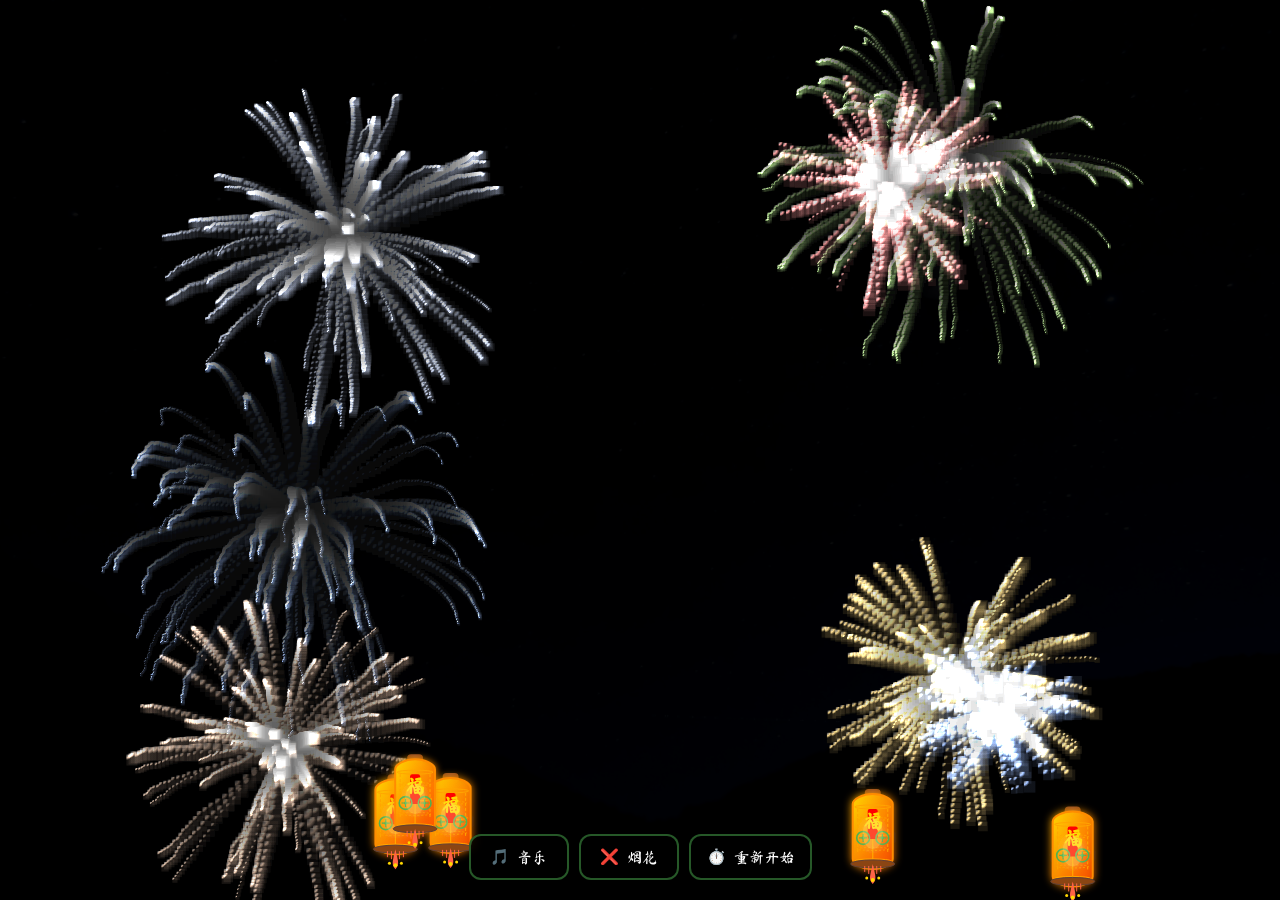
<file: pythonProject/index.html>
<!DOCTYPE html>
<html lang="zh-CN">
<head>
    <meta charset="UTF-8">
    <meta name="viewport" content="width=device-width, initial-scale=1.0, maximum-scale=1.0, user-scalable=no">
    <title>新年庆祝</title>
    <link rel="stylesheet" href="https://fonts.googleapis.com/css2?family=Ma+Shan+Zheng&family=ZCOOL+QingKe+HuangYou&display=swap">
    <style>
        * {
            margin: 0;
            padding: 0;
            box-sizing: border-box;
            -webkit-tap-highlight-color: transparent; /* 移除点击高亮 */
        }

        body {
            font-family: 'ZCOOL QingKe HuangYou', monospace;
            background: #000; /* 设置黑色背景作为备用 */
            overflow: hidden;
            height: 100vh;
            position: relative;
            cursor: pointer;
            touch-action: manipulation; /* 优化触摸响应 */
        }

        /* 自定义图片背景 - 确保始终显示且不被暗化 */
        .custom-background {
            position: fixed;
            top: 0;
            left: 0;
            width: 100%;
            height: 100%;
            background-image: url('./images/absl.jpg'); /* 您自己提供的图片路径 */
            background-size: cover;
            background-position: center;
            background-repeat: no-repeat;
            z-index: 0; /* 设置为0确保在最底层 */
        }

        /* 移动端优化：简化画布层级 */
        #lanterns,
        #fireworks {
            position: fixed;
            top: 0;
            left: 0;
            width: 100%;
            height: 100%;
            pointer-events: none;
        }

        #lanterns { z-index: 2; }
        #fireworks { z-index: 1; }

        /* 星空背景 - 移动端减少星星数量 */
        #sky {
            position: fixed;
            top: 0;
            left: 0;
            width: 100%;
            height: 100%;
            z-index: 3;
        }

        /* 文字容器 - 移动端优化 */
        .text-container {
            position: fixed;
            top: 50%;
            left: 50%;
            transform: translate(-50%, -50%);
            z-index: 10;
            width: 100%;
            height: 100%;
            pointer-events: none;
            display: flex;
            align-items: center;
            justify-content: center;
        }

        /* 艺术文字样式 - 移动端响应式字体 */
        .art-text {
            position: absolute;
            font-family: 'Ma Shan Zheng', cursive;
            font-weight: bold;
            text-align: center;
            pointer-events: none;
            opacity: 0;
            transition: opacity 0.7s ease;
            white-space: nowrap;
            font-size: clamp(4rem, 20vw, 12rem); /* 使用clamp实现响应式字体 */
            text-shadow:
                0 0 20px rgba(255, 215, 0, 0.8),
                0 0 40px rgba(255, 215, 0, 0.6),
                0 0 60px rgba(255, 215, 0, 0.4);
            padding: 0 20px; /* 添加内边距防止溢出 */
        }

        /* 移动端优化：简化渐变效果 */
        .art-text-0 { color: #FFD700; }
        .art-text-1 { color: #4CAF50; }
        .art-text-2 { color: #FF6B6B; }
        .art-text-3 { color: #4A90E2; }
        .art-text-4 { color: #FF4081; }

        /* 移除渐变背景（移动端性能优化） */
        .art-text-0,
        .art-text-1,
        .art-text-2,
        .art-text-3,
        .art-text-4 {
            -webkit-background-clip: initial;
            -webkit-text-fill-color: initial;
            background-clip: initial;
            background: none;
        }

        /* 新年快乐链接 - 移动端优化 */
        .new-year-link {
            position: absolute;
            top: 50%;
            left: 50%;
            transform: translate(-50%, -50%);
            font-size: 0;
            color: transparent;
            text-decoration: none;
            pointer-events: none;
            z-index: 20;
            width: min(800px, 90vw); /* 限制最大宽度 */
            height: min(200px, 40vh); /* 限制最大高度 */
        }

        .new-year-link.active {
            pointer-events: auto;
        }

        /* 控制面板 - 移动端底部居中 */
        .controls {
            position: fixed;
            bottom: max(20px, env(safe-area-inset-bottom)); /* 安全区域适配 */
            left: 50%;
            transform: translateX(-50%);
            display: flex;
            flex-direction: row; /* 改为水平排列 */
            gap: 10px;
            z-index: 1000;
            padding: 0 20px;
            width: 100%;
            justify-content: center;
        }

        .control-btn {
            padding: 12px 16px; /* 增大触摸区域 */
            background: rgba(0, 0, 0, 0.85);
            color: white;
            border: 2px solid rgba(76, 175, 80, 0.5);
            border-radius: 12px;
            cursor: pointer;
            font-family: 'Ma Shan Zheng', cursive;
            font-size: 0.95rem;
            transition: all 0.3s;
            display: flex;
            align-items: center;
            gap: 8px;
            min-width: 100px;
            justify-content: center;
            -webkit-user-select: none;
            user-select: none;
            touch-action: manipulation;
            backdrop-filter: blur(5px); /* 添加背景模糊效果 */
        }

        .control-btn:hover {
            background: rgba(76, 175, 80, 0.2);
            transform: scale(1.05);
        }

        /* 孔明灯样式美化 */
        .lanternContainer {
            position: fixed;
            top: 0;
            left: 0;
            width: 100%;
            height: 100%;
            z-index: 2;
            pointer-events: none;
        }

        /* 隐藏愿望相关元素 */
        .name, .gradient, #wish {
            display: none !important;
            visibility: hidden !important;
            opacity: 0 !important;
        }

        /* 移动端专用优化 */
        @media (max-width: 768px) {
            .controls {
                bottom: max(10px, env(safe-area-inset-bottom));
                padding: 0 15px;
            }

            .control-btn {
                padding: 10px 14px;
                font-size: 0.9rem;
                min-width: 90px;
                border-radius: 10px;
            }

            .art-text {
                font-size: clamp(3.5rem, 18vw, 9rem);
            }

            .new-year-link {
                width: min(500px, 85vw);
                height: min(150px, 35vh);
            }
        }

        @media (max-width: 480px) {
            /* 小屏幕进一步优化 */
            body {
                cursor: default; /* 小屏幕使用默认光标 */
            }

            .controls {
                flex-wrap: wrap;
                justify-content: center;
                gap: 8px;
                padding: 0 10px;
            }

            .control-btn {
                padding: 8px 12px;
                font-size: 0.85rem;
                min-width: 85px;
                flex: 0 0 auto;
            }

            .art-text {
                font-size: clamp(3rem, 16vw, 6rem);
                padding: 0 15px;
            }

            .new-year-link {
                width: min(400px, 80vw);
                height: min(120px, 30vh);
            }
        }

        /* 横屏优化 */
        @media (orientation: landscape) and (max-height: 500px) {
            .controls {
                bottom: 5px;
                gap: 6px;
            }

            .control-btn {
                padding: 6px 10px;
                font-size: 0.8rem;
                min-width: 80px;
            }

            .art-text {
                font-size: clamp(2.5rem, 15vw, 5rem);
            }
        }

        /* 深色模式支持 */
        @media (prefers-color-scheme: dark) {
            .control-btn {
                background: rgba(20, 20, 30, 0.9);
                border-color: rgba(76, 175, 80, 0.6);
            }
        }

        /* 性能优化：减少动画复杂度 */
        @media (prefers-reduced-motion: reduce) {
            .art-text,
            .control-btn,
            #lantern {
                transition: none !important;
            }
        }
    </style>
</head>
<body>
    <!-- 自定义图片背景 -->
    <div class="custom-background"></div>

    <!-- 孔明灯画布 -->
    <svg id="lanterns" width="100%" height="100%" xmlns="http://www.w3.org/2000/svg" xmlns:xlink="http://www.w3.org/1999/xlink">
        <defs>
            <!-- 发光滤镜 -->
            <filter id="lantern-glow" x="-50%" y="-50%" width="200%" height="200%">
                <feGaussianBlur stdDeviation="4" result="blur"/>
                <feMerge>
                    <feMergeNode in="blur"/>
                    <feMergeNode in="SourceGraphic"/>
                </feMerge>
            </filter>

            <!-- 灯笼主体渐变 -->
            <linearGradient id="lantern-gradient" x1="0%" y1="0%" x2="100%" y2="100%">
                <stop offset="0%" stop-color="#FFD700" stop-opacity="1"/>
                <stop offset="50%" stop-color="#FF8C00" stop-opacity="0.9"/>
                <stop offset="100%" stop-color="#FF4500" stop-opacity="0.8"/>
            </linearGradient>

            <!-- 灯笼顶部渐变 -->
            <linearGradient id="lantern-top-gradient" x1="0%" y1="0%" x2="100%" y2="0%">
                <stop offset="0%" stop-color="#8B4513" stop-opacity="1"/>
                <stop offset="50%" stop-color="#A0522D" stop-opacity="0.9"/>
                <stop offset="100%" stop-color="#8B4513" stop-opacity="1"/>
            </linearGradient>

            <!-- 灯笼装饰符号 -->
            <g id="lantern-decoration">
                <!-- 福字（新年祝福符号） -->
                <g id="fu-symbol">
                    <rect x="-5" y="-15" width="10" height="30" fill="#FF0000" rx="2"/>
                    <text x="0" y="5" text-anchor="middle" fill="#FFD700" font-family="'Ma Shan Zheng', cursive" font-size="20" font-weight="bold">福</text>
                </g>

                <!-- 吉祥符号 -->
                <g id="lucky-symbol">
                    <circle cx="0" cy="0" r="8" fill="none" stroke="#4CAF50" stroke-width="2"/>
                    <path d="M-5,0 L5,0 M0,-5 L0,5" stroke="#4CAF50" stroke-width="1.5"/>
                    <circle cx="0" cy="0" r="2" fill="#4CAF50"/>
                </g>
            </g>

            <!-- 美化的孔明灯形状 -->
            <g id="lantern">
                <!-- 灯笼顶部提手 -->
                <g class="lantern-top">
                    <rect x="-8" y="-45" width="16" height="10" rx="4" fill="url(#lantern-top-gradient)"/>
                    <rect x="-5" y="-35" width="10" height="5" rx="2" fill="#A0522D"/>
                </g>

                <!-- 灯笼主体 -->
                <g class="lantern-body" filter="url(#lantern-glow)">
                    <!-- 灯笼外部形状 -->
                    <path d="M-20 -30
                             C-20 -35, -10 -40, 0 -40
                             C10 -40, 20 -35, 20 -30
                             L20 25
                             C20 30, 10 35, 0 35
                             C-10 35, -20 30, -20 25
                             Z"
                          fill="url(#lantern-gradient)"
                          stroke="#FF8C00"
                          stroke-width="2"/>

                    <!-- 灯笼骨架装饰线 -->
                    <g class="lantern-frame">
                        <!-- 垂直装饰线 -->
                        <line x1="-15" y1="-25" x2="-15" y2="20" stroke="#FFA500" stroke-width="1" stroke-dasharray="3,2"/>
                        <line x1="0" y1="-30" x2="0" y2="25" stroke="#FFA500" stroke-width="1.2"/>
                        <line x1="15" y1="-25" x2="15" y2="20" stroke="#FFA500" stroke-width="1" stroke-dasharray="3,2"/>

                        <!-- 水平装饰线 -->
                        <ellipse cx="0" cy="-27" rx="18" ry="2" fill="none" stroke="#FFA500" stroke-width="1"/>
                        <ellipse cx="0" cy="-15" rx="16" ry="1.5" fill="none" stroke="#FFA500" stroke-width="0.8" stroke-dasharray="2,2"/>
                        <ellipse cx="0" cy="0" rx="17" ry="1.8" fill="none" stroke="#FFA500" stroke-width="1"/>
                        <ellipse cx="0" cy="15" rx="16" ry="1.5" fill="none" stroke="#FFA500" stroke-width="0.8" stroke-dasharray="2,2"/>
                        <ellipse cx="0" cy="27" rx="18" ry="2" fill="none" stroke="#FFA500" stroke-width="1"/>
                    </g>

                    <!-- 灯笼装饰符号 -->
                    <use xlink:href="#fu-symbol" x="0" y="-10"/>
                    <use xlink:href="#lucky-symbol" x="-12" y="5" transform="scale(0.8)"/>
                    <use xlink:href="#lucky-symbol" x="12" y="5" transform="scale(0.8)"/>

                    <!-- 灯笼内光晕 -->
                    <ellipse cx="0" cy="0" rx="10" ry="15" fill="#FFF59D" opacity="0.3" filter="url(#lantern-glow)"/>
                </g>

                <!-- 灯笼底部装饰 -->
                <g class="lantern-bottom">
                    <!-- 灯笼底部边缘 -->
                    <ellipse cx="0" cy="30" rx="22" ry="4" fill="#8B4513" stroke="#5D4037" stroke-width="1"/>

                    <!-- 流苏装饰 -->
                    <g class="lantern-tassel">
                        <!-- 中心流苏 -->
                        <path d="M0,30 C2,40 5,45 0,50 C-5,45 -2,40 0,30" fill="#FF6347"/>
                        <!-- 流苏线条 -->
                        <g class="tassel-lines">
                            <line x1="-8" y1="32" x2="-8" y2="38" stroke="#FF6347" stroke-width="1"/>
                            <line x1="-4" y1="32" x2="-4" y2="40" stroke="#FF6347" stroke-width="1"/>
                            <line x1="0" y1="32" x2="0" y2="42" stroke="#FF6347" stroke-width="1.2"/>
                            <line x1="4" y1="32" x2="4" y2="40" stroke="#FF6347" stroke-width="1"/>
                            <line x1="8" y1="32" x2="8" y2="38" stroke="#FF6347" stroke-width="1"/>
                        </g>

                        <!-- 流苏珠子 -->
                        <circle cx="-6" cy="44" r="1.5" fill="#FFD700"/>
                        <circle cx="0" cy="46" r="2" fill="#FFD700"/>
                        <circle cx="6" cy="44" r="1.5" fill="#FFD700"/>
                    </g>
                </g>

                <!-- 隐藏文字区域 -->
                <foreignObject x="-20" y="-40" width="40" height="80" style="display: none;">
                    <div class="name" xmlns="http://www.w3.org/1999/xhtml">
                        <span class="gradient" style="display: none;"></span>
                    </div>
                </foreignObject>
            </g>
        </defs>
        <g class="lanternContainer"></g>
    </svg>

    <!-- 烟花画布 -->
    <canvas id="fireworks"></canvas>

    <!-- 星空背景 -->
    <div id="sky"></div>

    <!-- 数字和文字容器 -->
    <div class="text-container" id="text-container"></div>

    <!-- 新年快乐链接 -->
    <a href="./second.html" class="new-year-link" id="new-year-link"></a>

    <!-- 控制面板 -->
    <div class="controls">
        <button id="toggle-music" class="control-btn">
            <span class="music-icon">🎵</span> 音乐
        </button>
        <button id="toggle-fireworks" class="control-btn">
            <span class="fireworks-icon">🎆</span> 烟花
        </button>
        <button id="restart-countdown" class="control-btn">
            <span class="reset-icon">⏱️</span> 重新开始
        </button>
    </div>

    <!-- 背景音乐 - 改为您自己的MP3文件 -->
    <audio id="bg-music" loop preload="metadata">
    <source src="./audio/abs.mp3" type="audio/mpeg">
    您的浏览器不支持音频元素。
</audio>
    <script src="./js/utils.js"></script>
    <script src="./js/tinycolor.js"></script>
    <script src="./js/sky.js"></script>

    <!-- 加载孔明灯相关JS -->
    <script src="./js/wishes.js"></script>
    <script src="./js/lantern.js"></script>

    <!-- 加载烟花JS -->
    <script src="./js/fireworks.js"></script>

    <script>
        // 增加孔明灯数量
        (function() {
            // 默认孔明灯数量配置
            const LANTERN_COUNT = {
                desktop: 50, // 电脑端增加更多孔明灯
                mobile: 30,  // 移动端增加孔明灯数量
                tablet: 40   // 平板设备
            };

            // 检测设备类型
            function getLanternCount() {
                if (isMobile()) {
                    if (window.innerWidth <= 480) {
                        return LANTERN_COUNT.mobile;
                    } else {
                        return LANTERN_COUNT.tablet;
                    }
                }
                return LANTERN_COUNT.desktop;
            }

            // 如果是移动端，增加孔明灯数量
            if (isMobile()) {
                const count = getLanternCount();
                if (window.WISHES && window.WISHES.length > count) {
                    // 使用更多的愿望来创建更多孔明灯
                    window.WISHES = window.WISHES.slice(0, count);
                } else if (window.WISHES && window.WISHES.length < count) {
                    // 如果愿望数量不足，复制一些来增加数量
                    const originalCount = window.WISHES.length;
                    const needed = count - originalCount;
                    for (let i = 0; i < needed; i++) {
                        const randomWish = window.WISHES[Math.floor(Math.random() * originalCount)];
                        window.WISHES.push(randomWish);
                    }
                }
            } else {
                // 桌面端增加更多孔明灯
                const count = getLanternCount();
                if (window.WISHES && window.WISHES.length > count) {
                    window.WISHES = window.WISHES.slice(0, count);
                } else if (window.WISHES && window.WISHES.length < count) {
                    const originalCount = window.WISHES.length;
                    const needed = count - originalCount;
                    for (let i = 0; i < needed; i++) {
                        const randomWish = window.WISHES[Math.floor(Math.random() * originalCount)];
                        window.WISHES.push(randomWish);
                    }
                }
            }
        })();

        // 页面状态
        let currentPhase = 0;
        let isAnimationRunning = true;
        let restartRequested = false;

        // DOM元素
        const textContainer = document.getElementById('text-container');
        const newYearLink = document.getElementById('new-year-link');
        const toggleMusicBtn = document.getElementById('toggle-music');
        const toggleFireworksBtn = document.getElementById('toggle-fireworks');
        const restartCountdownBtn = document.getElementById('restart-countdown');
        const bgMusic = document.getElementById('bg-music');

        // 创建艺术文字
        function createArtText(text, styleClass) {
            const artText = document.createElement('div');
            artText.className = `art-text ${styleClass}`;
            artText.textContent = text;
            return artText;
        }

        // 显示艺术文字（移动端优化）
        function showArtText(text, styleClass, callback = null) {
            // 清空容器
            while (textContainer.firstChild) {
                textContainer.removeChild(textContainer.firstChild);
            }

            const artText = createArtText(text, styleClass);
            textContainer.appendChild(artText);

            // 移动端使用较短的动画时间
            const transitionTime = isMobile() ? 500 : 700;

            // 延迟后显示艺术文字
            setTimeout(() => {
                artText.style.opacity = '1';

                if (callback) {
                    // 显示后隐藏
                    setTimeout(() => {
                        artText.style.opacity = '0';

                        // 隐藏后移除并执行回调
                        setTimeout(() => {
                            if (artText.parentNode) {
                                artText.parentNode.removeChild(artText);
                            }
                            callback();
                        }, transitionTime);
                    }, transitionTime);
                }
            }, 100);
        }

        // 开始倒计时（移动端优化）
        function startCountdown() {
            currentPhase = 0;
            let count = 10;

            function showCountdownNumber() {
                if (count < 0 || restartRequested) return;

                if (count > 0) {
                    const styleClass = `art-text-${count % 5}`;
                    showArtText(count.toString(), styleClass, () => {
                        count--;
                        setTimeout(showCountdownNumber, 50); // 移动端增加延迟减少性能压力
                    });
                } else {
                    show2026();
                }
            }

            showCountdownNumber();
        }

        // 显示2026艺术字体
        function show2026() {
            if (restartRequested) return;

            showArtText('2026', 'art-text-0', () => {
                showArtTextSequence();
            });
        }

        // 显示艺术文字序列（移动端优化）
        function showArtTextSequence() {
            const texts = [
                {text: '平安喜乐', style: 'art-text-1'},
                {text: '万事顺遂', style: 'art-text-2'},
                {text: '新年快乐', style: 'art-text-3'}
            ];

            let index = 0;

            function showNextArtText() {
                if (index >= texts.length || restartRequested) return;

                const textObj = texts[index];
                showArtText(textObj.text, textObj.style, () => {
                    index++;
                    if (index < texts.length) {
                        setTimeout(showNextArtText, 100);
                    } else {
                        showFinalNewYearText();
                    }
                });
            }

            showNextArtText();
        }

        // 显示最终新年快乐并激活链接（移动端优化）
        function showFinalNewYearText() {
            if (restartRequested) return;

            while (textContainer.firstChild) {
                const child = textContainer.firstChild;
                if (child.pulseInterval) {
                    clearInterval(child.pulseInterval);
                }
                textContainer.removeChild(child);
            }

            const finalText = createArtText('新年快乐', 'art-text-4');
            textContainer.appendChild(finalText);

            // 激活新年快乐链接
            newYearLink.classList.add('active');

            // 设置链接位置和大小
            const textRect = finalText.getBoundingClientRect();
            const scaleFactor = isMobile() ? 0.8 : 1; // 移动端缩放因子
            newYearLink.style.width = `${(textRect.width + 100) * scaleFactor}px`;
            newYearLink.style.height = `${(textRect.height + 100) * scaleFactor}px`;
            newYearLink.style.left = `${textRect.left - 50 * scaleFactor + window.scrollX}px`;
            newYearLink.style.top = `${textRect.top - 50 * scaleFactor + window.scrollY}px`;
            newYearLink.style.transform = 'translate(0, 0)';

            // 显示最终文字
            setTimeout(() => {
                finalText.style.opacity = '1';

                // 移动端减少脉动频率
                const pulseIntervalTime = isMobile() ? 1000 : 700;
                let pulseScale = 1;
                const pulseInterval = setInterval(() => {
                    pulseScale = pulseScale === 1 ? 1.03 : 1; // 移动端减小缩放幅度
                    finalText.style.transform = `translate(-50%, -50%) scale(${pulseScale})`;
                }, pulseIntervalTime);

                finalText.pulseInterval = pulseInterval;
            }, 100);
        }

        // 重新开始倒计时
        function restartCountdown() {
            restartRequested = true;

            while (textContainer.firstChild) {
                const child = textContainer.firstChild;
                if (child.pulseInterval) {
                    clearInterval(child.pulseInterval);
                }
                textContainer.removeChild(child);
            }

            newYearLink.classList.remove('active');
            newYearLink.style.width = isMobile() ? '85vw' : '800px';
            newYearLink.style.height = isMobile() ? '30vh' : '200px';
            newYearLink.style.left = '50%';
            newYearLink.style.top = '50%';
            newYearLink.style.transform = 'translate(-50%, -50%)';

            setTimeout(() => {
                restartRequested = false;
                startCountdown();
            }, 100);
        }

        // 音乐控制（移动端优化）
        function setupMusicControls() {
            let isMusicPlaying = false;

            toggleMusicBtn.addEventListener('click', function() {
                if (isMusicPlaying) {
                    bgMusic.pause();
                    toggleMusicBtn.innerHTML = '<span class="music-icon">🔇</span> 音乐';
                } else {
                    // 移动端需要用户交互才能播放音频
                    const playPromise = bgMusic.play();
                    if (playPromise !== undefined) {
                        playPromise.catch(e => {
                            console.log("音乐播放被阻止");
                            // 显示提示
                            toggleMusicBtn.innerHTML = '<span class="music-icon">❌</span> 点击播放';
                            setTimeout(() => {
                                toggleMusicBtn.innerHTML = '<span class="music-icon">🎵</span> 音乐';
                            }, 2000);
                        }).then(() => {
                            toggleMusicBtn.innerHTML = '<span class="music-icon">🎵</span> 音乐';
                        });
                    }
                }
                isMusicPlaying = !isMusicPlaying;
            });
        }

        // 烟花控制（移动端优化）
        function setupFireworksControls() {
            let fireworksInstance = null;
            let isFireworksRunning = true;

            // 初始化烟花 - 移动端减少烟花数量
            setTimeout(() => {
                const dom = document.querySelector('#fireworks');
                // 移动端减少烟花数量
                const fireworkCount = isMobile() ? 8 : 24;
                const options = {
                    fps: isMobile() ? 30 : 45, // 移动端降低帧率
                    useAnimationFrame: false,
                    fireworkCount: fireworkCount,
                    particleOptions: {
                        size: isMobile() ? 12 : 18,
                        speed: isMobile() ? 15 : 20,
                        particleCount: isMobile() ? 60 : 100,
                    },
                    fireworkInterval: isMobile() ? 300 : 200,
                };

                try {
                    fireworksInstance = new Fireworks(dom, options);
                    fireworksInstance.start();
                } catch (error) {
                    console.log("烟花初始化失败:", error);
                    toggleFireworksBtn.disabled = true;
                    toggleFireworksBtn.innerHTML = '<span class="fireworks-icon">❌</span> 烟花';
                    return;
                }

                // 移动端触摸事件
                dom.addEventListener('touchstart', (event) => {
                    if (event.touches.length > 0 && fireworksInstance) {
                        event.preventDefault(); // 防止滚动
                        const touch = event.touches[0];
                        fireworksInstance.createFirework(
                            touch.clientX,
                            touch.clientY
                        );
                    }
                }, { passive: false });

                // 自动添加更多烟花 - 移动端减少频率
                setInterval(() => {
                    if (fireworksInstance && isFireworksRunning) {
                        const count = isMobile() ? 1 : 3;
                        for (let i = 0; i < count; i++) {
                            setTimeout(() => {
                                const x = random(100, window.innerWidth - 100);
                                const y = random(100, window.innerHeight - 100);
                                fireworksInstance.createFirework(x, y);
                            }, i * 300);
                        }
                    }
                }, isMobile() ? 8000 : 5000);

            }, 1000);

            toggleFireworksBtn.addEventListener('click', function() {
                if (fireworksInstance) {
                    if (isFireworksRunning) {
                        fireworksInstance.pause();
                        toggleFireworksBtn.innerHTML = '<span class="fireworks-icon">🎇</span> 烟花';
                    } else {
                        fireworksInstance.start();
                        toggleFireworksBtn.innerHTML = '<span class="fireworks-icon">🎆</span> 烟花';
                    }
                    isFireworksRunning = !isFireworksRunning;
                }
            });
        }

        // 移动设备检测
        function isMobile() {
            const toMatch = [
                /Android/i,
                /webOS/i,
                /iPhone/i,
                /iPad/i,
                /iPod/i,
                /BlackBerry/i,
                /Windows Phone/i,
            ];
            return toMatch.some((toMatchItem) => {
                return navigator.userAgent.match(toMatchItem);
            }) || window.innerWidth <= 768;
        }

        // 页面加载完成后初始化（移动端优化）
        document.addEventListener('DOMContentLoaded', function() {
            // 移动端优化：预加载关键资源
            if ('connection' in navigator && navigator.connection.saveData) {
                console.log("省流量模式开启，减少特效");
            }

            // 初始化音乐控制
            setupMusicControls();

            // 初始化烟花控制
            setupFireworksControls();

            // 重新开始按钮
            restartCountdownBtn.addEventListener('click', restartCountdown);

            // 移动端触摸事件支持
            document.body.addEventListener('touchstart', function initMobile() {
                // 移动端首次触摸时播放音乐
                if (bgMusic.paused) {
                    bgMusic.play().catch(e => {
                        console.log("自动播放被阻止");
                    });
                }
                document.body.removeEventListener('touchstart', initMobile);
            }, { once: true });

            // 移动端点击事件
            document.body.addEventListener('click', function initClick() {
                if (bgMusic.paused) {
                    bgMusic.play().catch(e => {
                        console.log("自动播放被阻止");
                    });
                }
                document.body.removeEventListener('click', initClick);
            }, { once: true });

            // 开始倒计时
            setTimeout(startCountdown, 500);

            // 移动端性能优化：页面隐藏时暂停动画
            document.addEventListener('visibilitychange', function() {
                if (document.hidden) {
                    // 页面隐藏时暂停音乐和烟花
                    if (bgMusic && !bgMusic.paused) bgMusic.pause();

                    // 这里可以添加烟花暂停逻辑
                }
            });

            // 页面关闭时清理
            window.addEventListener('beforeunload', function() {
                const children = textContainer.children;
                for (let i = 0; i < children.length; i++) {
                    if (children[i].pulseInterval) {
                        clearInterval(children[i].pulseInterval);
                    }
                }
            });

            // 移动端横竖屏切换处理
            window.addEventListener('resize', function() {
                // 防止在移动端频繁触发
                clearTimeout(this.resizeTimer);
                this.resizeTimer = setTimeout(function() {
                    // 重新计算链接位置
                    if (newYearLink.classList.contains('active')) {
                        const finalText = document.querySelector('.art-text');
                        if (finalText) {
                            const textRect = finalText.getBoundingClientRect();
                            newYearLink.style.width = `${textRect.width + 100}px`;
                            newYearLink.style.height = `${textRect.height + 100}px`;
                            newYearLink.style.left = `${textRect.left - 50 + window.scrollX}px`;
                            newYearLink.style.top = `${textRect.top - 50 + window.scrollY}px`;
                        }
                    }
                }, 250);
            });
        });

        // 移动端防抖函数
        function debounce(func, wait) {
            let timeout;
            return function executedFunction(...args) {
                const later = () => {
                    clearTimeout(timeout);
                    func(...args);
                };
                clearTimeout(timeout);
                timeout = setTimeout(later, wait);
            };
        }
    </script>
</body>
</html>
</file>
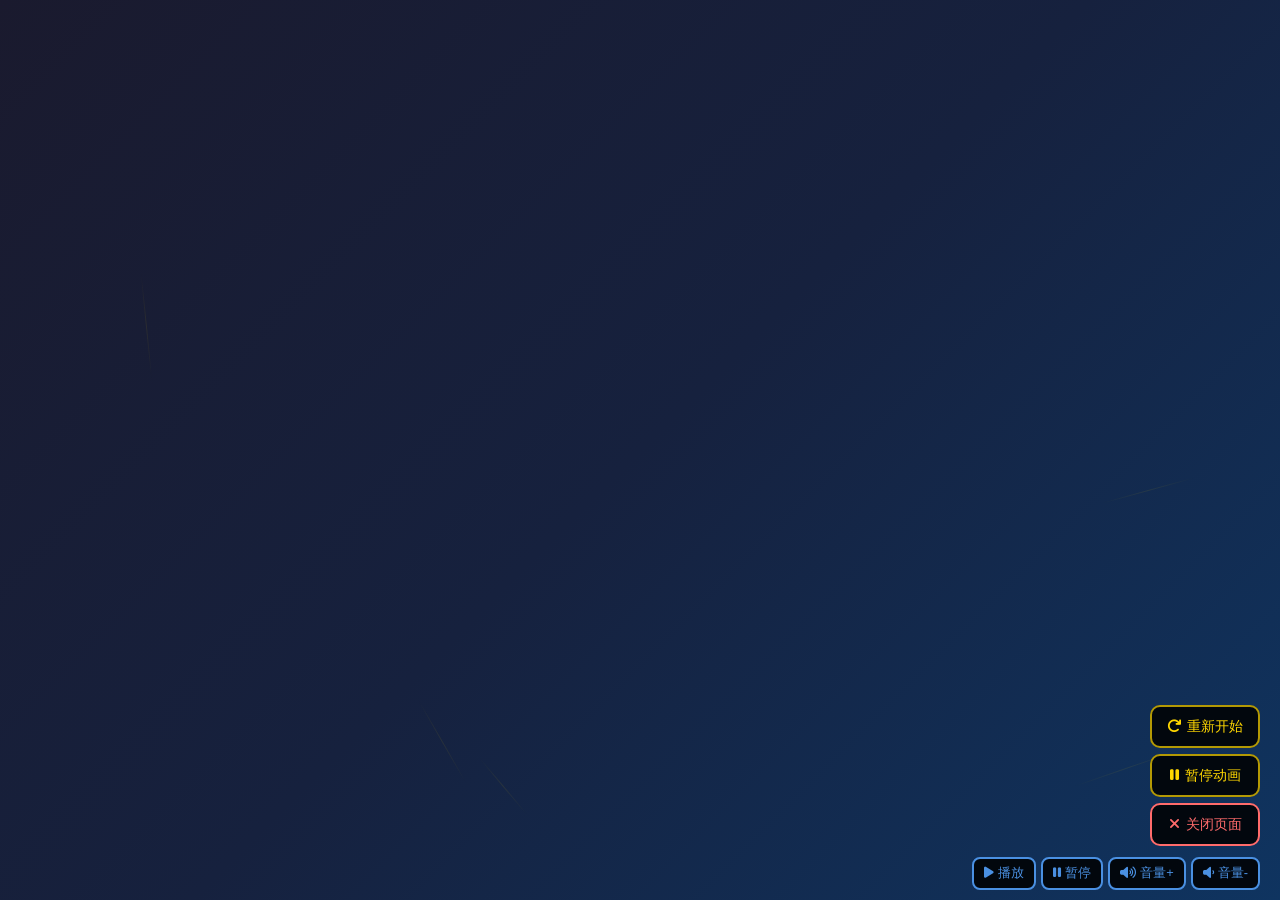
<file: pythonProject/second.html>
<!DOCTYPE html>
<html lang="zh-CN">
<head>
    <meta charset="UTF-8">
    <meta name="viewport" content="width=device-width, initial-scale=1.0, maximum-scale=1.0, user-scalable=no">
    <title>温馨弹窗祝福</title>
    <link rel="stylesheet" href="https://cdnjs.cloudflare.com/ajax/libs/font-awesome/6.4.0/css/all.min.css">
    <style>
        * {
            margin: 0;
            padding: 0;
            box-sizing: border-box;
            -webkit-tap-highlight-color: transparent;
        }

        body {
            font-family: 'Arial Rounded MT Bold', 'Arial', sans-serif;
            background: linear-gradient(135deg, #1a1a2e 0%, #16213e 50%, #0f3460 100%);
            overflow: hidden;
            height: 100vh;
            position: relative;
            cursor: pointer;
            touch-action: manipulation;
        }

        /* 增强背景效果 - 移动端简化 */
        .background-effects {
            position: fixed;
            top: 0;
            left: 0;
            width: 100%;
            height: 100%;
            z-index: 0;
            pointer-events: none;
        }

        /* 星星背景 - 移动端减少星星数量 */
        .star {
            position: absolute;
            background-color: rgba(255, 255, 255, 0.8);
            border-radius: 50%;
            opacity: 0;
            animation: twinkle 5s infinite;
        }

        @keyframes twinkle {
            0%, 100% { opacity: 0; transform: scale(0.3); }
            50% { opacity: 1; transform: scale(1); }
        }

        /* 流动的光线效果 - 移动端减少数量 */
        .light-beam {
            position: absolute;
            height: 1px;
            background: linear-gradient(90deg, transparent, rgba(255, 215, 0, 0.4), transparent);
            opacity: 0.2;
            transform-origin: left;
        }

        /* 主容器 - 移动端优化 */
        .container {
            position: relative;
            z-index: 10;
            height: 100vh;
            display: flex;
            flex-direction: column;
            justify-content: center;
            align-items: center;
            overflow: hidden;
            padding: env(safe-area-inset-top) env(safe-area-inset-right)
                     env(safe-area-inset-bottom) env(safe-area-inset-left);
        }

        /* 弹窗样式 - 移动端响应式 */
        .message-popup {
            position: absolute;
            width: min(280px, 85vw); /* 使用min函数限制最大宽度 */
            height: min(140px, 30vh); /* 使用min函数限制最大高度 */
            padding: min(20px, 4vw);
            border-radius: 15px;
            text-align: center;
            font-weight: bold;
            font-size: clamp(1.2rem, 4vw, 1.8rem); /* 响应式字体 */
            box-shadow: 0 8px 20px rgba(0, 0, 0, 0.2);
            transition: all 0.8s ease;
            cursor: pointer;
            user-select: none;
            word-wrap: break-word;
            line-height: 1.3;
            display: flex;
            flex-direction: column;
            align-items: center;
            justify-content: center;
            overflow: hidden;
            -webkit-user-select: none;
            touch-action: manipulation;
        }

        /* 不同颜色的弹窗 */
        .popup-color-1 {
            background: linear-gradient(135deg, #FF9A9E 0%, #FAD0C4 100%);
            color: #8B0000;
            border: 2px solid #FF6B6B;
        }

        .popup-color-2 {
            background: linear-gradient(135deg, #A1C4FD 0%, #C2E9FB 100%);
            color: #0A3D62;
            border: 2px solid #4A90E2;
        }

        .popup-color-3 {
            background: linear-gradient(135deg, #FFD89B 0%, #FFB347 100%);
            color: #5D4037;
            border: 2px solid #FF9800;
        }

        .popup-color-4 {
            background: linear-gradient(135deg, #D4FC79 0%, #96E6A1 100%);
            color: #1B5E20;
            border: 2px solid #4CAF50;
        }

        .popup-color-5 {
            background: linear-gradient(135deg, #FDA7DF 0%, #D980FA 100%);
            color: #4A148C;
            border: 2px solid #8E44AD;
        }

        .popup-color-6 {
            background: linear-gradient(135deg, #FFECD2 0%, #FCB69F 100%);
            color: #BF360C;
            border: 2px solid #E65100;
        }

        /* 弹窗图标 */
        .popup-icon {
            font-size: clamp(1.5rem, 6vw, 2rem);
            margin-bottom: 8px;
        }

        /* 最后剩下的弹窗 - 移动端优化 */
        .final-popup {
            position: absolute;
            top: 50%;
            left: 50%;
            transform: translate(-50%, -50%);
            padding: clamp(20px, 8vw, 40px) clamp(25px, 10vw, 50px);
            border-radius: 20px;
            font-size: clamp(1.8rem, 7vw, 2.5rem);
            box-shadow: 0 15px 35px rgba(0, 0, 0, 0.3);
            background: linear-gradient(135deg, #FFD700 0%, #FFA500 100%);
            color: #8B4513;
            border: 3px solid #FF8C00;
            text-align: center;
            max-width: 90%;
            animation: pulse 2s infinite alternate;
            z-index: 10000;
            width: min(500px, 90vw);
        }

        @keyframes pulse {
            0% { transform: translate(-50%, -50%) scale(1); }
            100% { transform: translate(-50%, -50%) scale(1.03); } /* 移动端减小缩放幅度 */
        }

        .final-popup .popup-icon {
            font-size: clamp(2.5rem, 10vw, 3.5rem);
            margin-bottom: 15px;
        }

        /* 右下角控制面板 - 移动端优化 */
        .controls-panel {
            position: fixed;
            bottom: max(10px, env(safe-area-inset-bottom));
            right: max(10px, env(safe-area-inset-right));
            display: flex;
            flex-direction: column;
            gap: 6px;
            z-index: 1000;
            padding: 0 10px;
            width: 100%;
            align-items: flex-end;
        }

        /* 统一按钮样式 - 移动端优化 */
        .control-btn {
            padding: 10px 14px;
            background: rgba(0, 0, 0, 0.85);
            border: 2px solid rgba(255, 215, 0, 0.7);
            border-radius: 10px;
            color: #FFD700;
            font-size: 0.9rem;
            cursor: pointer;
            transition: all 0.3s;
            backdrop-filter: blur(5px);
            display: flex;
            align-items: center;
            gap: 6px;
            min-width: 110px;
            justify-content: center;
            -webkit-user-select: none;
            user-select: none;
            touch-action: manipulation;
        }

        .control-btn:hover {
            background: rgba(255, 215, 0, 0.2);
            transform: scale(1.05);
            box-shadow: 0 0 10px rgba(255, 215, 0, 0.5);
        }

        /* 音乐控制组 - 移动端优化 */
        .music-controls {
            display: flex;
            gap: 5px;
            margin-top: 5px;
            flex-wrap: wrap;
            justify-content: flex-end;
        }

        .music-btn {
            padding: 6px 10px;
            background: rgba(0, 0, 0, 0.85);
            border: 2px solid #4A90E2;
            border-radius: 8px;
            color: #4A90E2;
            font-size: 0.8rem;
            cursor: pointer;
            transition: all 0.3s;
            backdrop-filter: blur(5px);
            display: flex;
            align-items: center;
            gap: 4px;
            flex: 0 0 auto;
            justify-content: center;
            -webkit-user-select: none;
            user-select: none;
            touch-action: manipulation;
        }

        .music-btn:hover {
            background: rgba(74, 144, 226, 0.2);
            transform: scale(1.05);
        }

        /* 关闭按钮 */
        .close-btn {
            border-color: #FF6B6B;
            color: #FF6B6B;
        }

        .close-btn:hover {
            background: rgba(255, 107, 107, 0.2);
        }

        /* 移动端响应式设计 */
        @media (max-width: 768px) {
            .message-popup {
                width: min(240px, 80vw);
                height: min(120px, 25vh);
                padding: min(15px, 3vw);
                font-size: clamp(1.1rem, 3.5vw, 1.5rem);
                border-width: 1.5px;
            }

            .final-popup {
                padding: clamp(15px, 6vw, 30px) clamp(20px, 8vw, 40px);
                font-size: clamp(1.5rem, 6vw, 2rem);
                border-width: 2.5px;
            }

            .controls-panel {
                bottom: max(8px, env(safe-area-inset-bottom));
                right: max(8px, env(safe-area-inset-right));
            }

            .control-btn {
                padding: 8px 12px;
                font-size: 0.85rem;
                min-width: 100px;
            }

            .music-btn {
                padding: 5px 8px;
                font-size: 0.75rem;
            }
        }

        /* 小屏幕优化 */
        @media (max-width: 480px) {
            .controls-panel {
                width: auto;
                right: 50%;
                transform: translateX(50%);
                align-items: center;
            }

            .control-btn {
                min-width: auto;
                width: 140px;
            }

            .music-controls {
                width: 100%;
                justify-content: center;
            }

            .message-popup {
                width: min(200px, 75vw);
                height: min(100px, 22vh);
                padding: min(10px, 2.5vw);
                font-size: clamp(1rem, 3vw, 1.3rem);
            }

            /* 减少弹窗网格间距 */
            .grid-position {
                transition: all 0.8s ease-in-out !important;
            }
        }

        /* 横屏优化 */
        @media (orientation: landscape) and (max-height: 500px) {
            .controls-panel {
                flex-direction: row;
                flex-wrap: wrap;
                justify-content: center;
                bottom: 5px;
                gap: 4px;
            }

            .control-btn {
                padding: 6px 10px;
                font-size: 0.8rem;
                min-width: 90px;
            }

            .music-controls {
                width: auto;
            }

            .message-popup {
                width: min(180px, 40vw);
                height: min(90px, 30vh);
                font-size: clamp(0.9rem, 2.5vw, 1.2rem);
            }
        }

        /* 弹窗层级管理 */
        .popup-layer-0 { z-index: 10; }
        .popup-layer-1 { z-index: 20; }
        .popup-layer-2 { z-index: 30; }
        .popup-layer-3 { z-index: 40; }
        .popup-layer-4 { z-index: 50; }
        .popup-layer-5 { z-index: 60; }
        .popup-layer-6 { z-index: 70; }
        .popup-layer-7 { z-index: 80; }
        .popup-layer-8 { z-index: 90; }
        .popup-layer-9 { z-index: 100; }
        .popup-layer-10 { z-index: 110; }

        /* 铺满屏幕的网格位置 */
        .grid-position {
            transition: all 1s ease-in-out !important;
        }

        /* 深色模式支持 */
        @media (prefers-color-scheme: dark) {
            .control-btn,
            .music-btn {
                background: rgba(20, 20, 30, 0.9);
            }
        }

        /* 性能优化：减少动画复杂度 */
        @media (prefers-reduced-motion: reduce) {
            .message-popup,
            .final-popup,
            .control-btn,
            .music-btn,
            .star,
            .light-beam {
                animation: none !important;
                transition: none !important;
            }

            .grid-position {
                transition: none !important;
            }
        }
    </style>
</head>
<body>
    <!-- 背景效果层 -->
    <div class="background-effects" id="background-effects"></div>

    <!-- 主容器 -->
    <div class="container" id="main-container">
        <!-- 弹窗将动态生成到这里 -->

        <!-- 最后剩下的弹窗 -->
        <div class="message-popup final-popup" id="final-popup" style="display: none;">
            <div class="popup-icon">❤️</div>
            <div>2026</div>
            <div style="font-size: clamp(1rem, 4vw, 1.5rem); margin-top: 10px;">平安喜乐</div>
        </div>
    </div>

    <!-- 右下角控制面板 -->
    <div class="controls-panel">
        <!-- 主控制按钮 -->
        <button class="control-btn" id="restart-btn">
            <i class="fas fa-redo"></i> 重新开始
        </button>

        <button class="control-btn" id="pause-btn">
            <i class="fas fa-pause"></i> 暂停动画
        </button>

        <button class="control-btn close-btn" id="close-btn">
            <i class="fas fa-times"></i> 关闭页面
        </button>

        <!-- 音乐控制 -->
        <div class="music-controls">
            <button class="music-btn" id="play-music-btn">
                <i class="fas fa-play"></i> 播放
            </button>
            <button class="music-btn" id="pause-music-btn">
                <i class="fas fa-pause"></i> 暂停
            </button>
            <button class="music-btn" id="volume-up-btn">
                <i class="fas fa-volume-up"></i> 音量+
            </button>
            <button class="music-btn" id="volume-down-btn">
                <i class="fas fa-volume-down"></i> 音量-
            </button>
        </div>
    </div>

    <!-- 背景音乐 -->
    <audio id="background-music" loop preload="metadata">
        <source src="./audio/abs.mp3"type="audio/mpeg">
        您的浏览器不支持音频元素。
    </audio>

    <script>
        // 移动端优化：减少消息数量
        const messages = [
            "多喝水哦",
            "记得准时吃饭",
            "梦想成真",
            "早点休息",
            "雨过天晴，一切都会好起来的",
            "黄老师，辛苦咯！",
            "好厉害呀，黄老师！",
            "黄老师，超级无敌厉害！！",
            "月亮好好看，你也是！",
            "要多好吃的，养好身体哦！",
            "你笑起来真的好好看！",
            "黄老师，少熬夜，早点休息！",
            "黄老师，天冷记得加衣！",
            "愿黄老师的烦恼通通消失！",
            "黄老师，要天天开心哦！",
            "保持微笑",
            "顺顺利利",
            "累了就休息，多偷懒才叫上班！",
            "人生不过三万天，能玩一天是一天",
            "黄老师，每天都会元气满满哦！",
            "黄老师，万事顺遂！",
            "黄老师，新年快乐！",
            "每天不要太累了，多摆烂1",
            "要好好的爱自己，多取悦自己哦",
            "哇，黄老师这么厉害！！！",
            "希望顺利跳出这破地方和学校哦",

        ];

        // 弹窗图标列表
        const icons = ["❤️", "💖", "✨", "🌟", "🌻", "🌸", "☀️", "🌈", "⭐", "💝"];

        // 弹窗颜色类别
        const colorClasses = ["popup-color-1", "popup-color-2", "popup-color-3", "popup-color-4", "popup-color-5", "popup-color-6"];

        // 弹窗层级类
        const layerClasses = [
            "popup-layer-0", "popup-layer-1", "popup-layer-2", "popup-layer-3", "popup-layer-4",
            "popup-layer-5", "popup-layer-6", "popup-layer-7", "popup-layer-8", "popup-layer-9"
        ];

        // 状态变量
        let popups = [];
        let phase = 1;
        let isPaused = false;
        let popupCount = 0;
        let maxPopups = 40; // 移动端减少弹窗数量
        let creationSpeed = 400; // 移动端降低创建速度
        let creationInterval;
        let currentLayerIndex = 0;
        let gridPositions = []; // 存储网格位置
        let deleteSequence = []; // 存储删除顺序

        // 弹窗固定尺寸 - 移动端响应式
        const popupWidth = 280;
        const popupHeight = 140;

        // DOM元素
        const container = document.getElementById('main-container');
        const finalPopup = document.getElementById('final-popup');
        const backgroundEffects = document.getElementById('background-effects');
        const restartBtn = document.getElementById('restart-btn');
        const pauseBtn = document.getElementById('pause-btn');
        const closeBtn = document.getElementById('close-btn');

        // 音乐相关元素
        const bgMusic = document.getElementById('background-music');
        const playMusicBtn = document.getElementById('play-music-btn');
        const pauseMusicBtn = document.getElementById('pause-music-btn');
        const volumeUpBtn = document.getElementById('volume-up-btn');
        const volumeDownBtn = document.getElementById('volume-down-btn');

        // 检测移动端
        function isMobile() {
            return /Android|webOS|iPhone|iPad|iPod|BlackBerry|IEMobile|Opera Mini/i.test(navigator.userAgent) ||
                   window.innerWidth <= 768;
        }

        // 初始化背景效果 - 移动端简化
        function initBackgroundEffects() {
            // 创建星星 - 移动端减少数量
            const starCount = isMobile() ? 50 : 100;
            for (let i = 0; i < starCount; i++) {
                const star = document.createElement('div');
                star.className = 'star';

                const left = Math.random() * 100;
                const top = Math.random() * 100;

                star.style.left = `${left}%`;
                star.style.top = `${top}%`;

                const size = 1 + Math.random() * 2; // 移动端减小星星大小
                star.style.width = `${size}px`;
                star.style.height = `${size}px`;

                const delay = Math.random() * 5;
                star.style.animationDelay = `${delay}s`;

                const duration = 3 + Math.random() * 4;
                star.style.animationDuration = `${duration}s`;

                backgroundEffects.appendChild(star);
            }

            // 创建流动光线 - 移动端减少数量
            if (!isMobile()) {
                for (let i = 0; i < 5; i++) {
                    const beam = document.createElement('div');
                    beam.className = 'light-beam';

                    const left = Math.random() * 100;
                    const top = Math.random() * 100;
                    const angle = Math.random() * 360;
                    const length = 50 + Math.random() * 100; // 移动端减少长度

                    beam.style.left = `${left}%`;
                    beam.style.top = `${top}%`;
                    beam.style.width = `${length}px`;
                    beam.style.transform = `rotate(${angle}deg)`;

                    beam.style.setProperty('--beam-angle', `${angle}deg`);
                    beam.style.animation = `moveBeam ${8 + Math.random() * 15}s linear infinite`;

                    backgroundEffects.appendChild(beam);
                }

                // 添加光束移动动画
                const style = document.createElement('style');
                style.innerHTML = `
                    @keyframes moveBeam {
                        0% { transform: rotate(var(--beam-angle)) translateX(0); opacity: 0; }
                        10% { opacity: 0.4; }
                        90% { opacity: 0.4; }
                        100% { transform: rotate(var(--beam-angle)) translateX(200px); opacity: 0; }
                    }
                `;
                document.head.appendChild(style);
            }
        }

        // 获取下一个层级类
        function getNextLayerClass() {
            const layerClass = layerClasses[currentLayerIndex];
            currentLayerIndex = (currentLayerIndex + 1) % layerClasses.length;
            return layerClass;
        }

        // 创建随机弹窗 - 移动端优化
        function createRandomPopup() {
            if (popups.length >= maxPopups || phase !== 1) return;

            const popup = document.createElement('div');
            popup.className = 'message-popup';

            // 随机颜色
            const colorClass = colorClasses[Math.floor(Math.random() * colorClasses.length)];
            popup.classList.add(colorClass);

            // 分配层级
            const layerClass = getNextLayerClass();
            popup.classList.add(layerClass);

            // 随机图标
            const icon = icons[Math.floor(Math.random() * icons.length)];

            // 随机消息
            const message = messages[Math.floor(Math.random() * messages.length)];

            // 设置内容
            popup.innerHTML = `
                <div class="popup-icon">${icon}</div>
                <div>${message}</div>
            `;

            // 响应式弹窗大小
            const responsiveWidth = Math.min(popupWidth, window.innerWidth * 0.8);
            const responsiveHeight = Math.min(popupHeight, window.innerHeight * 0.3);

            popup.style.width = `${responsiveWidth}px`;
            popup.style.height = `${responsiveHeight}px`;

            // 随机位置
            const maxX = window.innerWidth - responsiveWidth;
            const maxY = window.innerHeight - responsiveHeight;
            const x = Math.max(10, Math.random() * maxX);
            const y = Math.max(10, Math.random() * maxY);

            popup.style.left = `${x}px`;
            popup.style.top = `${y}px`;

            // 添加到容器
            container.appendChild(popup);
            popups.push(popup);
            popupCount++;

            // 点击弹窗事件 - 移动端触摸支持
            popup.addEventListener('click', function(e) {
                e.stopPropagation();

                // 点击效果
                this.style.transform = 'scale(1.15)';
                this.style.boxShadow = '0 12px 25px rgba(0, 0, 0, 0.25)';

                // 恢复原状
                setTimeout(() => {
                    this.style.transform = 'scale(1)';
                    this.style.boxShadow = '0 8px 20px rgba(0, 0, 0, 0.2)';
                }, 300);
            });

            // 弹窗出现动画
            popup.style.opacity = '0';
            popup.style.transform = 'translateY(15px) scale(1)';

            setTimeout(() => {
                popup.style.transition = 'opacity 0.4s, transform 0.4s';
                popup.style.opacity = '1';
                popup.style.transform = 'translateY(0) scale(1)';
            }, 10);

            // 如果达到最大数量，进入铺满屏幕阶段
            if (popups.length >= maxPopups && phase === 1) {
                enterPhase2();
            }
        }

        // 计算铺满屏幕的网格位置 - 移动端优化
        function calculateGridPositions() {
            const positions = [];
            const screenWidth = window.innerWidth;
            const screenHeight = window.innerHeight;

            // 计算可以容纳的列数和行数
            const responsiveWidth = Math.min(popupWidth, screenWidth * 0.8);
            const responsiveHeight = Math.min(popupHeight, screenHeight * 0.3);

            const cols = Math.floor(screenWidth / responsiveWidth);
            const rows = Math.floor(screenHeight / responsiveHeight);

            // 计算间距
            const horizontalGap = (screenWidth - cols * responsiveWidth) / (cols + 1);
            const verticalGap = (screenHeight - rows * responsiveHeight) / (rows + 1);

            // 生成网格位置
            for (let row = 0; row < rows; row++) {
                for (let col = 0; col < cols; col++) {
                    const x = horizontalGap + col * (responsiveWidth + horizontalGap);
                    const y = verticalGap + row * (responsiveHeight + verticalGap);
                    positions.push({ x, y, row, col });
                }
            }

            // 如果位置数量超过弹窗数量，取前maxPopups个
            if (positions.length > maxPopups) {
                return positions.slice(0, maxPopups);
            }

            // 如果位置数量少于弹窗数量，添加一些额外位置
            while (positions.length < maxPopups) {
                const randomX = Math.random() * (screenWidth - responsiveWidth);
                const randomY = Math.random() * (screenHeight - responsiveHeight);
                positions.push({ x: randomX, y: randomY, row: -1, col: -1 });
            }

            return positions;
        }

        // 确定删除顺序（按照网格顺序）
        function determineDeleteOrder() {
            // 创建一个包含所有弹窗索引的数组
            const indices = Array.from({ length: popups.length }, (_, i) => i);

            // 按照网格位置排序：先按行排序，再按列排序
            indices.sort((a, b) => {
                const posA = gridPositions[a];
                const posB = gridPositions[b];

                // 先比较行
                if (posA.row !== posB.row) {
                    return posA.row - posB.row;
                }
                // 再比较列
                return posA.col - posB.col;
            });

            return indices;
        }

        // 删除弹窗（按照网格顺序）
        function deletePopupsInGridOrder() {
            if (deleteSequence.length === 0) return;

            const indexToDelete = deleteSequence.shift();

            if (indexToDelete < popups.length) {
                const popupToDelete = popups[indexToDelete];

                // 动画效果
                popupToDelete.style.transition = 'opacity 0.6s, transform 0.6s';
                popupToDelete.style.opacity = '0';
                popupToDelete.style.transform = 'scale(0.5) rotate(45deg)';

                // 延迟移除DOM元素
                setTimeout(() => {
                    if (popupToDelete.parentNode) {
                        popupToDelete.parentNode.removeChild(popupToDelete);
                    }

                    // 从数组中移除
                    popups.splice(indexToDelete, 1);

                    // 调整剩余弹窗的索引（因为数组改变了）
                    // 更新deleteSequence中剩余的索引
                    for (let i = 0; i < deleteSequence.length; i++) {
                        if (deleteSequence[i] > indexToDelete) {
                            deleteSequence[i]--;
                        }
                    }

                    // 如果还有弹窗，继续删除
                    if (deleteSequence.length > 0 && popups.length > 1) {
                        setTimeout(deletePopupsInGridOrder, 200);
                    } else if (popups.length === 1) {
                        // 只剩下一个弹窗，移动到中心并显示为最终弹窗
                        const lastPopup = popups[0];

                        // 添加最终弹窗样式
                        lastPopup.classList.remove(...colorClasses);
                        lastPopup.classList.add('final-popup');
                        lastPopup.style.width = `${Math.min(500, window.innerWidth * 0.9)}px`;
                        lastPopup.style.height = 'auto';
                        lastPopup.style.padding = 'clamp(20px, 8vw, 40px) clamp(25px, 10vw, 50px)';
                        lastPopup.style.fontSize = 'clamp(1.8rem, 7vw, 2.5rem)';
                        lastPopup.style.background = 'linear-gradient(135deg, #FFD700 0%, #FFA500 100%)';
                        lastPopup.style.color = '#8B4513';
                        lastPopup.style.border = '3px solid #FF8C00';
                        lastPopup.style.borderRadius = '20px';
                        lastPopup.style.boxShadow = '0 15px 35px rgba(0, 0, 0, 0.3)';

                        // 移动到中心
                        setTimeout(() => {
                            lastPopup.style.transition = 'left 1s, top 1s, transform 1s';
                            lastPopup.style.left = '50%';
                            lastPopup.style.top = '50%';
                            lastPopup.style.transform = 'translate(-50%, -50%) scale(1)';

                            // 更新内容
                            lastPopup.innerHTML = `
                                <div class="popup-icon">❤️</div>
                                <div>黄老师嘎嘎好看，嘎嘎厉害</div>
                                <div style="font-size: clamp(1rem, 4vw, 1.5rem); margin-top: 10px;">黄老师新年快乐，平安喜乐</div>
                            `;

                            // 添加脉动动画
                            lastPopup.style.animation = 'pulse 2s infinite alternate';
                        }, 100);

                        // 更新状态
                        phase = 3;
                        pauseBtn.innerHTML = '<i class="fas fa-check"></i> 已完成';
                        pauseBtn.disabled = true;
                    }
                }, 600);
            }
        }

        // 进入第二阶段：弹窗铺满屏幕
        function enterPhase2() {
            phase = 2;
            clearInterval(creationInterval);

            // 计算网格位置
            gridPositions = calculateGridPositions();

            // 将弹窗移动到网格位置
            popups.forEach((popup, index) => {
                if (index < gridPositions.length) {
                    const position = gridPositions[index];

                    // 添加网格位置类
                    popup.classList.add('grid-position');

                    // 移动到网格位置
                    setTimeout(() => {
                        popup.style.left = `${position.x}px`;
                        popup.style.top = `${position.y}px`;
                        popup.style.transform = 'scale(1)';
                    }, index * 40); // 移动端加快动画
                }
            });

            // 所有弹窗移动完成后，确定删除顺序并开始删除
            setTimeout(() => {
                // 确定删除顺序
                deleteSequence = determineDeleteOrder();

                // 开始按网格顺序删除弹窗
                if (deleteSequence.length > 0) {
                    // 延迟一下开始删除
                    setTimeout(() => {
                        deletePopupsInGridOrder();
                    }, 500);
                }
            }, popups.length * 40 + 800); // 移动端减少等待时间
        }

        // 开始动画
        function startAnimation() {
            // 重置状态
            phase = 1;
            popups = [];
            popupCount = 0;
            isPaused = false;
            currentLayerIndex = 0;
            gridPositions = [];
            deleteSequence = [];

            // 清空容器
            const children = container.children;
            for (let i = children.length - 1; i >= 0; i--) {
                if (children[i].id !== 'final-popup') {
                    container.removeChild(children[i]);
                }
            }

            // 隐藏最终弹窗
            finalPopup.style.display = 'none';

            // 启用暂停按钮
            pauseBtn.disabled = false;
            pauseBtn.innerHTML = '<i class="fas fa-pause"></i> 暂停动画';

            // 调整移动端参数
            if (isMobile()) {
                maxPopups = 30;
                creationSpeed = 500;
            }

            // 开始创建弹窗
            creationInterval = setInterval(createRandomPopup, creationSpeed);
        }

        // 暂停/继续动画
        function togglePause() {
            if (phase === 3) return;

            isPaused = !isPaused;

            if (isPaused) {
                clearInterval(creationInterval);
                pauseBtn.innerHTML = '<i class="fas fa-play"></i> 继续动画';
            } else {
                creationInterval = setInterval(createRandomPopup, creationSpeed);
                pauseBtn.innerHTML = '<i class="fas fa-pause"></i> 暂停动画';
            }
        }

        // 点击屏幕加速弹窗涌现 - 移动端触摸支持
        container.addEventListener('click', function(e) {
            if (e.target === this && phase === 1 && !isPaused) {
                // 创建弹窗
                const createCount = isMobile() ? 2 : 3;
                for (let i = 0; i < createCount; i++) {
                    if (popups.length < maxPopups) {
                        createRandomPopup();
                    }
                }

                // 如果达到最大数量，进入第二阶段
                if (popups.length >= maxPopups && phase === 1) {
                    enterPhase2();
                }
            }
        });

        // 音乐控制功能 - 移动端优化
        function setupMusicControls() {
            // 设置初始音量
            bgMusic.volume = 0.5;

            // 播放音乐
            playMusicBtn.addEventListener('click', function() {
                const playPromise = bgMusic.play();
                if (playPromise !== undefined) {
                    playPromise.then(() => {
                        console.log('背景音乐开始播放');
                    }).catch(error => {
                        console.log('播放失败:', error);
                        playMusicBtn.innerHTML = '<i class="fas fa-exclamation-triangle"></i> 点击播放';
                        playMusicBtn.style.borderColor = '#FF6B6B';
                        playMusicBtn.style.color = '#FF6B6B';

                        setTimeout(() => {
                            playMusicBtn.innerHTML = '<i class="fas fa-play"></i> 播放';
                            playMusicBtn.style.borderColor = '';
                            playMusicBtn.style.color = '';
                        }, 2000);
                    });
                }
            });

            // 暂停音乐
            pauseMusicBtn.addEventListener('click', function() {
                bgMusic.pause();
            });

            // 增加音量
            volumeUpBtn.addEventListener('click', function() {
                if (bgMusic.volume < 1) {
                    bgMusic.volume = Math.min(1, bgMusic.volume + 0.1);
                }
            });

            // 减小音量
            volumeDownBtn.addEventListener('click', function() {
                if (bgMusic.volume > 0) {
                    bgMusic.volume = Math.max(0, bgMusic.volume - 0.1);
                }
            });

            // 尝试自动播放音乐
            setTimeout(() => {
                if (!isMobile()) {
                    bgMusic.play().then(() => {
                        console.log('背景音乐自动播放');
                    }).catch(error => {
                        console.log('自动播放被阻止，请点击播放按钮');
                    });
                }
            }, 1000);
        }

        // 关闭页面
        function setupCloseButton() {
            closeBtn.addEventListener('click', function() {
                if (confirm("确定要关闭这个页面吗？")) {
                    window.close();
                }
            });
        }

        // 按钮事件监听
        restartBtn.addEventListener('click', startAnimation);
        pauseBtn.addEventListener('click', togglePause);

        // 页面加载完成后初始化
        window.addEventListener('DOMContentLoaded', function() {
            initBackgroundEffects();
            setupMusicControls();
            setupCloseButton();

            // 延迟开始动画
            setTimeout(startAnimation, 800);

            // 响应窗口大小变化 - 移动端防抖
            let resizeTimer;
            window.addEventListener('resize', function() {
                clearTimeout(resizeTimer);
                resizeTimer = setTimeout(() => {
                    // 在铺满屏幕阶段，重新计算网格位置
                    if (phase === 2 || phase === 3) {
                        const newGridPositions = calculateGridPositions();

                        popups.forEach((popup, index) => {
                            if (index < newGridPositions.length) {
                                const position = newGridPositions[index];
                                popup.style.left = `${position.x}px`;
                                popup.style.top = `${position.y}px`;
                            }
                        });

                        // 更新网格位置数组
                        gridPositions = newGridPositions;
                    }
                }, 250);
            });

            // 移动端性能优化
            document.addEventListener('visibilitychange', function() {
                if (document.hidden) {
                    // 页面隐藏时暂停音乐
                    if (bgMusic && !bgMusic.paused) bgMusic.pause();

                    // 暂停动画
                    if (!isPaused && phase !== 3) {
                        togglePause();
                    }
                }
            });

            // 移动端触摸事件支持
            document.addEventListener('touchstart', function(e) {
                // 防止双击缩放
                if (e.touches.length > 1) {
                    e.preventDefault();
                }
            }, { passive: false });

            // 禁用双击缩放
            let lastTouchEnd = 0;
            document.addEventListener('touchend', function(e) {
                const now = Date.now();
                if (now - lastTouchEnd <= 300) {
                    e.preventDefault();
                }
                lastTouchEnd = now;
            }, false);
        });
    </script>
</body>
</html>
</file>
